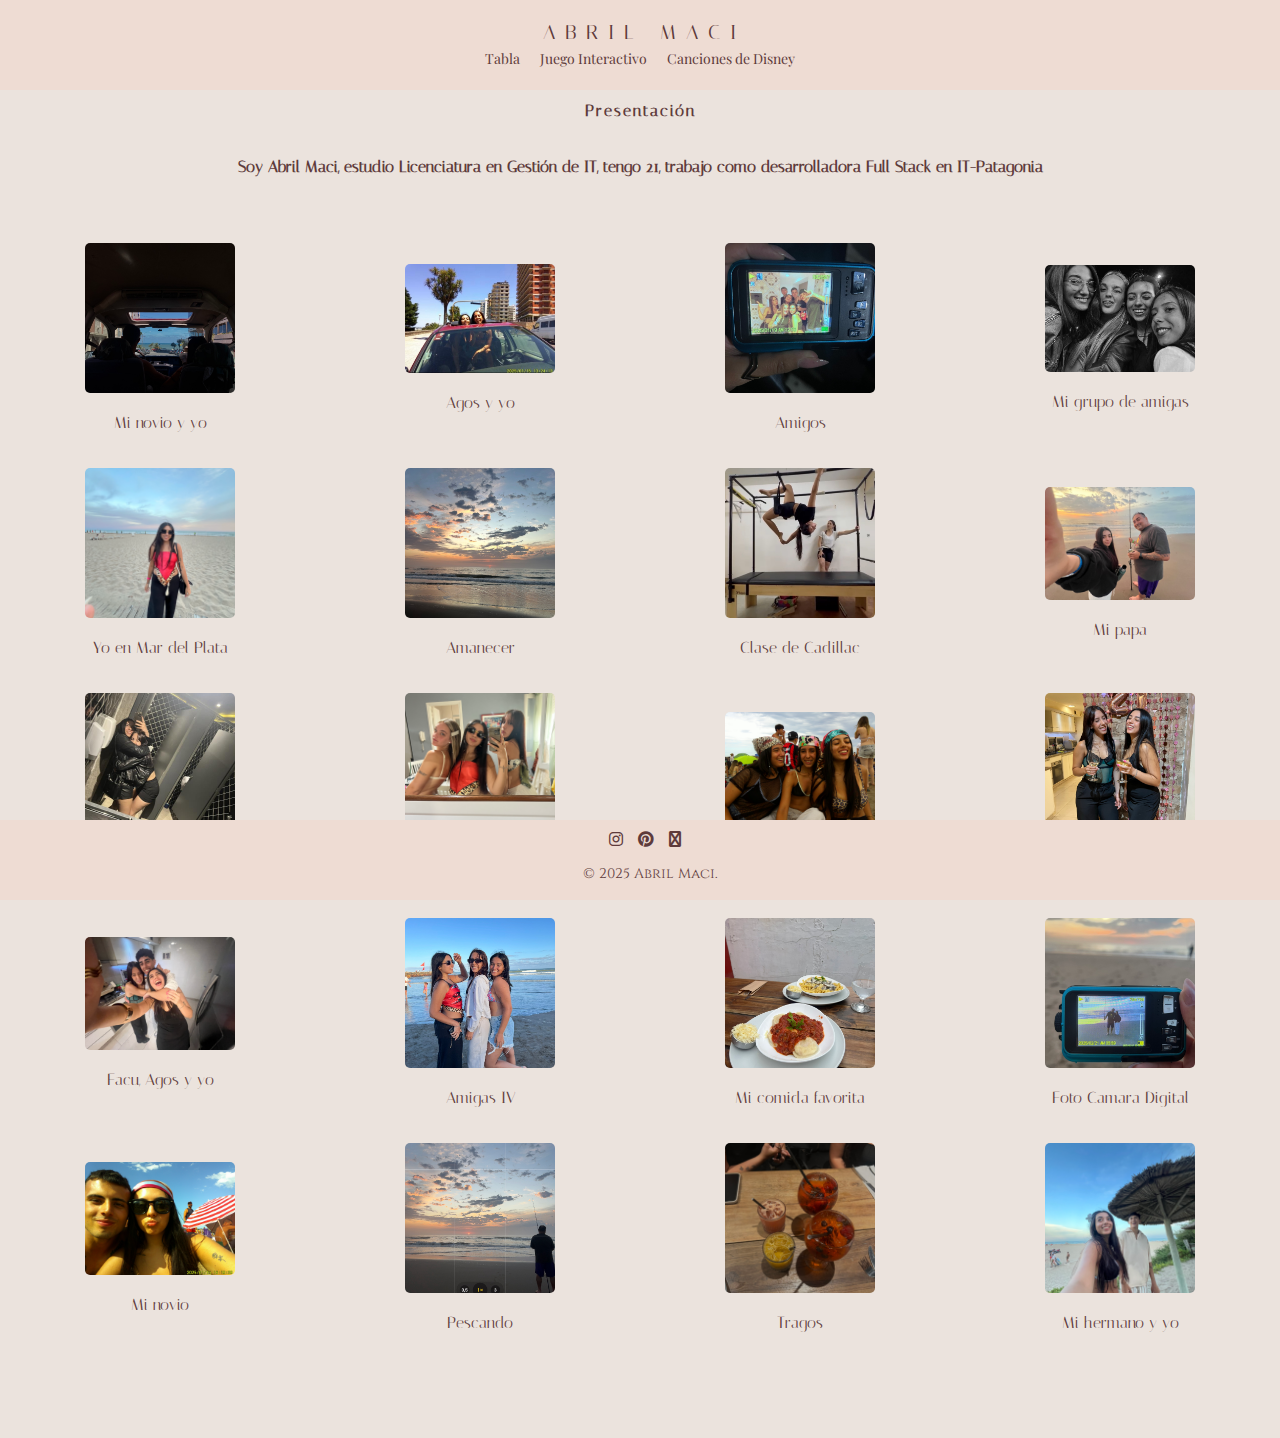
<file: index.html>
<!DOCTYPE html>
<html lang="en">
<head>
    <meta charset="UTF-8">
    <meta name="viewport" content="width=device-width, initial-scale=1.0">
    <title>Inicio</title>
    
    <link rel="stylesheet" href="styles/inicio.css">
    <link rel="stylesheet" href="styles/basicos.css">

    <link href="https://fonts.googleapis.com/css2?family=Lora&display=swap" rel="stylesheet">
    <link href="https://fonts.googleapis.com/css2?family=Playfair+Display:wght@400;700&display=swap" rel="stylesheet">
    <link href="https://fonts.googleapis.com/css2?family=Cinzel:wght@400;700&display=swap" rel="stylesheet">
    <link href="https://fonts.googleapis.com/css2?family=Italiana&display=swap" rel="stylesheet">
    <link rel="stylesheet" href="https://cdnjs.cloudflare.com/ajax/libs/font-awesome/6.5.1/css/all.min.css">
</head>
<body>
    <header class="header">
        <p class="title"> A B R I L   M A C I </p>
        <ul class="links">
            <li><a href="pages/Tabla.html" class="link">Tabla</a></li>
            <li><a href="pages/juegoInteractivo.html" class="link">Juego Interactivo</a></li>
            <li><a href="pages/videos.html" class="link">Canciones de Disney</a></li>
        </ul>
    </header>

    <div class="contenedor-presentacion">
        <h1 class="text2">Presentación</h1>
        <h6 class="text">Soy Abril Maci, estudio Licenciatura en Gestión de IT, tengo 21, trabajo como desarrolladora Full Stack en IT-Patagonia</h6>
    </div>

    <table class="tabla-galeria">
        <tr>
            <td><img src="assets/Image (17).jpg"> <p>Mi novio y yo</p></td>
            <td><img src="assets/Image (18).jpg"><p>Agos y yo </p></td>
            <td><img src="assets/Image (19).jpg"><p>Amigos</p></td>
            <td><img src="assets/Image (20).jpg"><p>Mi grupo de amigas</p></td>
        </tr>

        <tr>
            <td><img src="assets/Image (9).jpg"><p>Yo en Mar del Plata</p></td>
            <td><img src="assets/Image (21).jpg"><p>Amanecer</p></td>
            <td><img src="assets/Image (7).jpg"><p>Clase de Cadillac</p></td>
            <td><img src="assets/Image (8).jpg"><p>Mi papa</p></td>
        </tr>
        <tr>
            <td><img src="assets/5.jpg"><p>Agos otra vez</p></td>
            <td><img src="assets/Image (10).jpg"><p>Mis amigas II</p></td>
            <td><img src="assets/Image (11).jpg"><p>Mis amigas III</p></td>
            <td><img src="assets/Image (12).jpg"><p>Agos x3</p></td>
        </tr>
        <tr>
            <td><img src="assets/Image (13).jpg"><p>Facu, Agos y yo</p></td>
            <td><img src="assets/Image (14).jpg"><p>Amigas IV</p></td>
            <td><img src="assets/Image (15).jpg"><p>Mi comida favorita</p></td>
            <td><img src="assets/Image (16).jpg"><p>Foto Camara Digital</p></td>
        </tr>

        <tr>
            <td><img src="assets/1.jpg"><p>Mi novio</p></td>
            <td><img src="assets/2.jpg"><p>Pescando</p></td>
            <td><img src="assets/3.jpg"><p>Tragos</p></td>
            <td><img src="assets/4.jpg"><p>Mi hermano y yo</p></td>
        </tr>
    </table>

    <footer>
        <a class='redes' href="https://instagram.com/abrilmaci" target="_blank">
            <i class="fa-brands fa-instagram instagram"></i> 
        </a>
        <a class='redes' href="https://pinterest.com/abrilmaci" target="_blank">
            <i class="fa-brands fa-pinterest pinterest"></i>  
        </a>
        <a class='redes' href="https://vs.co/vp72ad4l" target="_blank">
            <i class="fa-brands fa-camera-retro vsco"></i>
        </a>
        <p>&copy; 2025 Abril Maci. </p> <!-- profe si ves esto: se q mucho no se usa lo del &copy pero lo aprendi y queria ponerlo -->
    </footer>
</body>
</html>
</file>
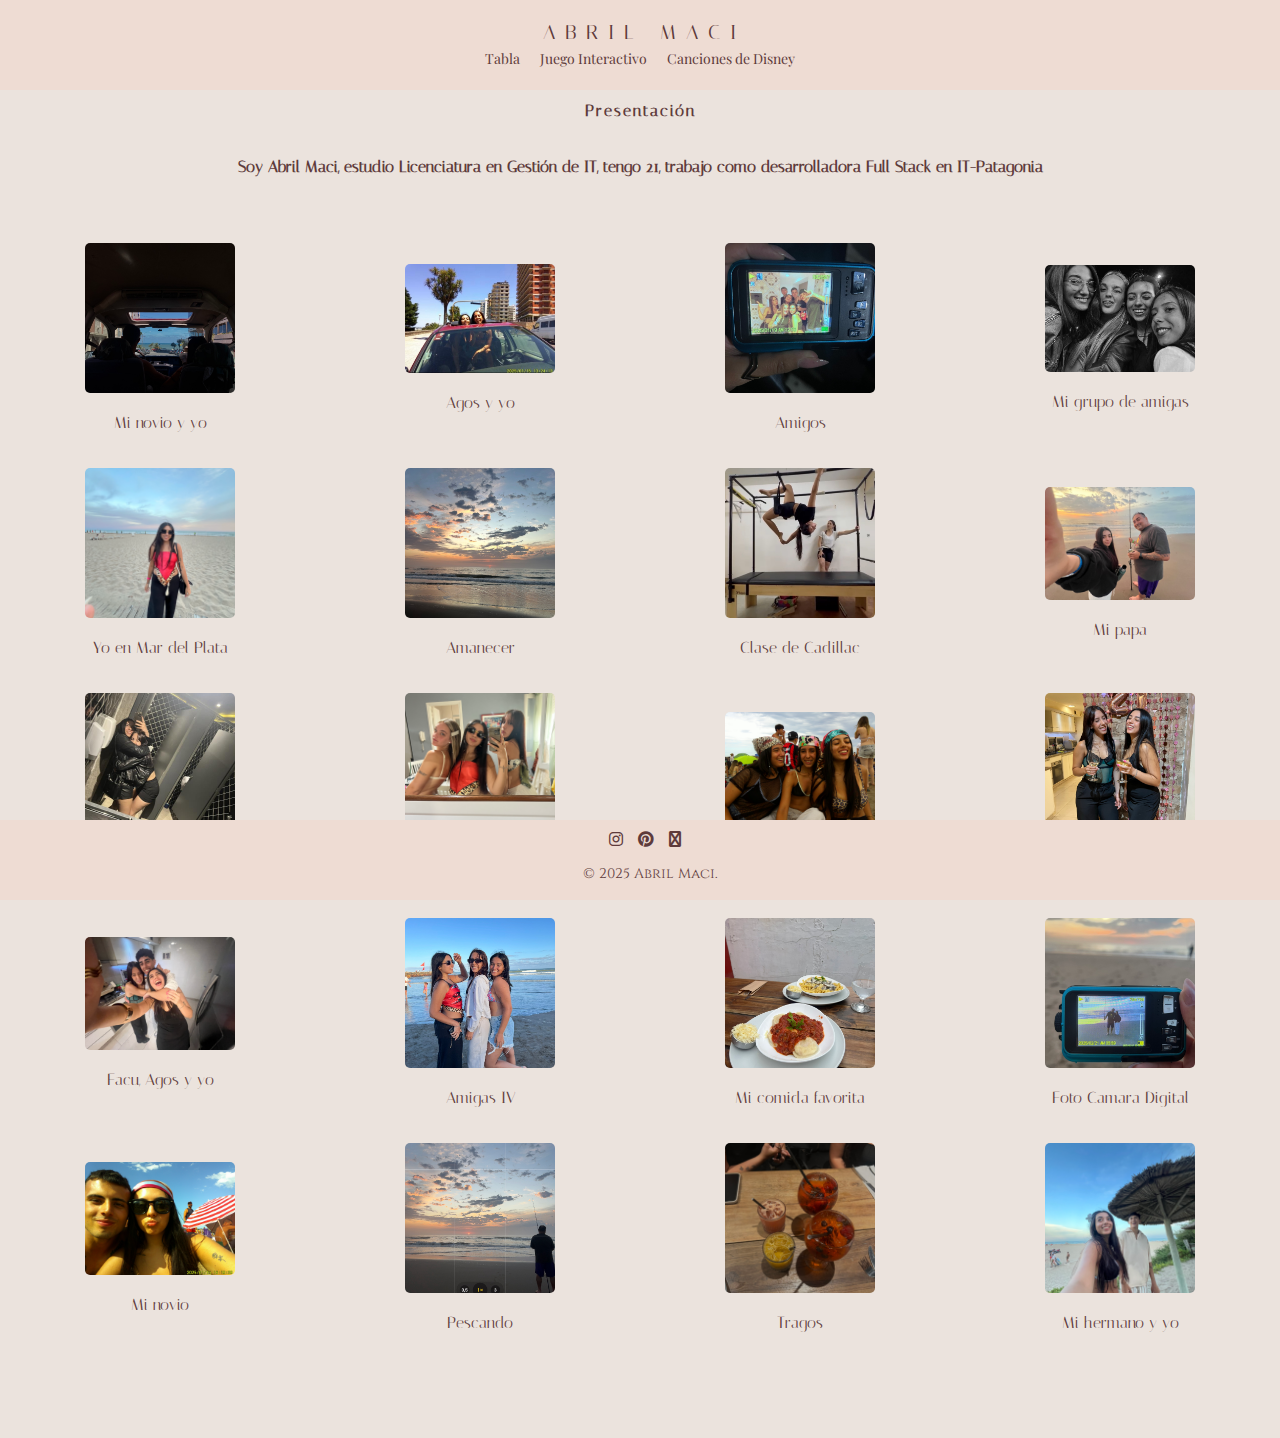
<file: pages/index.html>
<!DOCTYPE html>
<html lang="en">
<head>
    <meta charset="UTF-8">
    <meta name="viewport" content="width=device-width, initial-scale=1.0">
    <title>Inicio</title>
    
    <link rel="stylesheet" href="../styles/inicio.css">
    <link rel="stylesheet" href="../styles/basicos.css">
    

    <link href="https://fonts.googleapis.com/css2?family=Lora&display=swap" rel="stylesheet">
    <link href="https://fonts.googleapis.com/css2?family=Playfair+Display:wght@400;700&display=swap" rel="stylesheet">
    <link href="https://fonts.googleapis.com/css2?family=Cinzel:wght@400;700&display=swap" rel="stylesheet">
    <link href="https://fonts.googleapis.com/css2?family=Italiana&display=swap" rel="stylesheet">
    <link rel="stylesheet" href="https://cdnjs.cloudflare.com/ajax/libs/font-awesome/6.5.1/css/all.min.css">


</head>
<body>
    <header class="header">
        <p class="title"> A B R I L   M A C I </p>
        <ul class="links">
            <li><a href="Tabla.html" class="link">Tabla</a></li>
            <li><a href="juegoInteractivo.html" class="link">Juego Interactivo</a></li>
            <li><a href="videos.html" class="link">Canciones de Disney</a></li>
           
        </ul>
    </header>


<div class="contenedor-presentacion">
    <h1 class="text2">Presentación</h1>
    <h6 class="text">Soy Abril Maci, estudio Licenciatura en Gestión de IT, tengo 21, trabajo como desarrolladora Full Stack en IT-Patagonia</h6>
</div>


    <table class="tabla-galeria">
        <tr>
            <td><img src="../assets/Image (17).jpg"> <p>Mi novio y yo</p></td>
            <td><img src="../assets/Image (18).jpg"><p>Agos y yo </p></td>
            <td><img src="../assets/Image (19).jpg"><p>Amigos</p></td>
            <td><img src="../assets/Image (20).jpg"><p>Mi grupo de amigas</p></td>
        </tr>

        <tr>
            <td><img src="../assets/Image (9).jpg"><p>Yo en Mar del Plata</p></td>
            <td><img src="../assets/Image (21).jpg"><p>Amanecer</p></td>
            <td><img src="../assets/Image (7).jpg"><p>Clase de Cadillac</p></td>
            <td><img src="../assets/Image (8).jpg"><p>Mi papa</p></td>
        </tr>
        <tr>
            <td><img src="../assets/5.jpg"><p>Agos otra vez</p></td>
            <td><img src="../assets/Image (10).jpg"><p>Mis amigas II</p></td>
            <td><img src="../assets/Image (11).jpg"><p>Mis amigas III</p></td></td>
            <td><img src="../assets/Image (12).jpg"><p>Agos x3</p></td>
        </tr>
        <tr>
            <td><img src="../assets/Image (13).jpg"><p>Facu, Agos y yo</p></td>
            <td><img src="../assets/Image (14).jpg"><p>Amigas IV</p></td>
            <td><img src="../assets/Image (15).jpg"><p>Mi comida favorita</p></td>
            <td><img src="../assets/Image (16).jpg"><p>Foto Camara Digital</p></td>
        </tr>

        <tr>
            <td><img src="../assets/1.jpg"><p>Mi novio</p></td>
            <td><img src="../assets/2.jpg"><p>Pescando</p></td>
            <td><img src="../assets/3.jpg"><p>Tragos</p></td>
            <td><img src="../assets/4.jpg"><p>Mi hermano y yo</p></td>
        </tr>
    </table>


    

    <footer>

        <a class= 'redes' href="https://instagram.com/abrilmaci" target="_blank">
            <i class="fa-brands fa-instagram instagram"></i> 
        </a>
        <a class= 'redes' href="https://pinterest.com/abrilmaci" target="_blank">
            <i class="fa-brands fa-pinterest pinterest"></i>  
        </a>
        <a class= 'redes' href="https://vs.co/vp72ad4l" target="_blank" >
            <i class="fa-brands fa-camera-retro vsco"></i>
        </a>
        <p>&copy; 2025 Abril Maci. </p> <!--profe si ves esto: se q mucho no se usa lo del &copy pero lo aprendi y queria ponerlo  -->
    </footer>
</body>
</html>
</file>
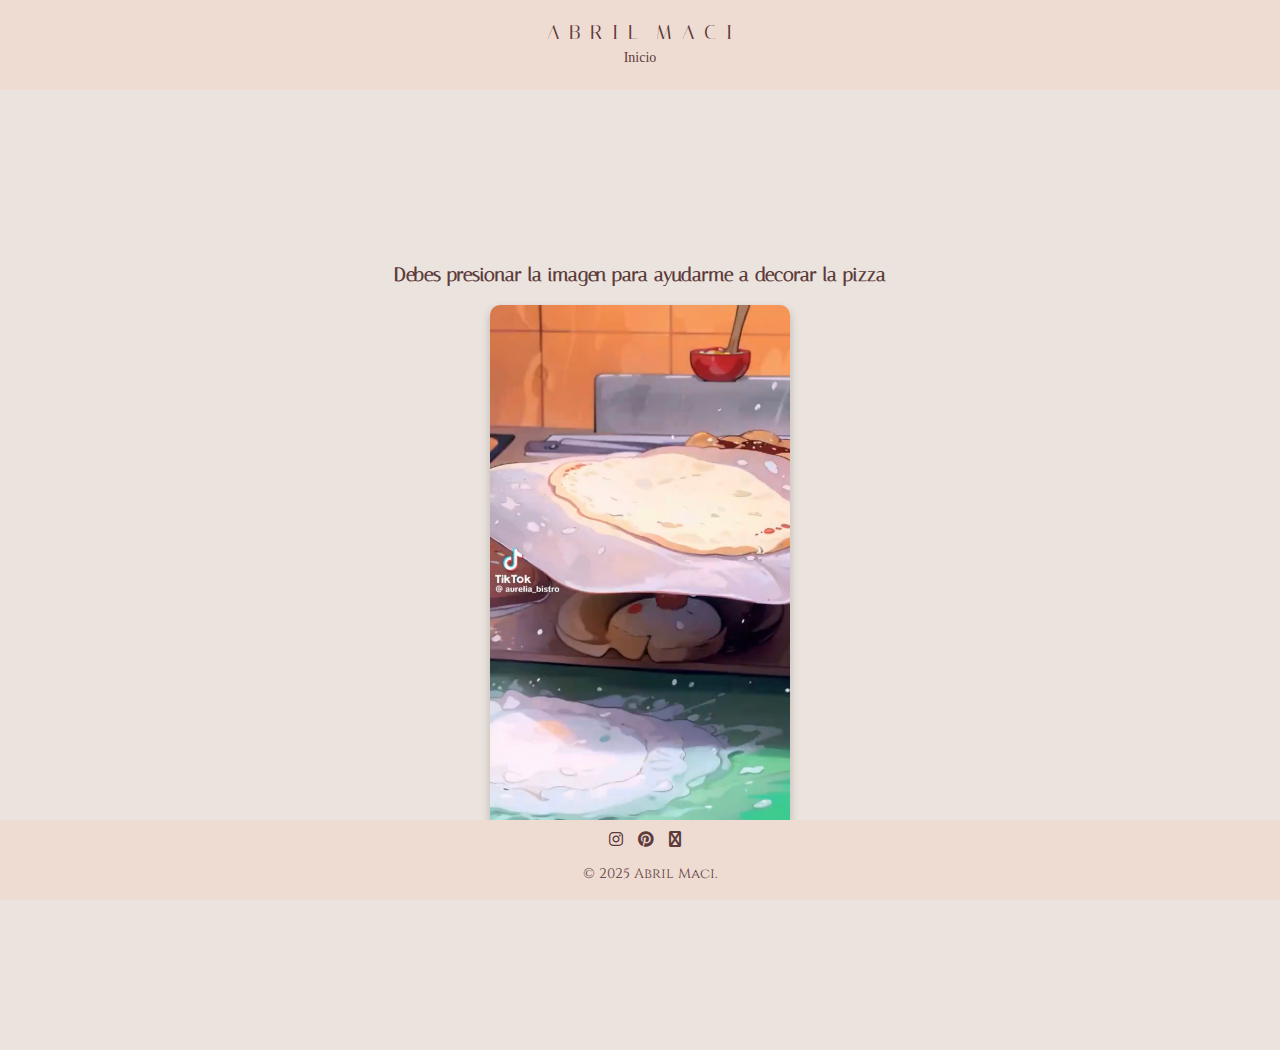
<file: pages/decorado.html>
<!DOCTYPE html>
<html lang="en">
<head>
    <meta charset="UTF-8">
    <meta name="viewport" content="width=device-width, initial-scale=1.0">
    <title>Iniciar Sesion</title>

    <link rel="stylesheet" href="../styles/basicos.css">
    <link rel="stylesheet" href="../styles/decorado.css">


    <link href="https://fonts.googleapis.com/css2?family=Lora&display=swap" rel="stylesheet">
    <link href="https://fonts.googleapis.com/css2?family=Cinzel:wght@400;700&display=swap" rel="stylesheet">
    <link href="https://fonts.googleapis.com/css2?family=Italiana&display=swap" rel="stylesheet">
    <link rel="stylesheet" href="https://cdnjs.cloudflare.com/ajax/libs/font-awesome/6.5.1/css/all.min.css">
</head>
<body>
    <header class="header">
        <p class="title"> A B R I L  M A C I </p>
        <ul class="links">
            <li><a href="inicio.html" class="link">Inicio</a></li>
    </header>



    <h3>Debes presionar la imagen para ayudarme a decorar la pizza</h3>

    <div class="container-juego">
        
        <input type="radio" id="img20" name="slider" checked>
        <input type="radio" id="img21" name="slider">
        <input type="radio" id="img22" name="slider">
        <input type="radio" id="img23" name="slider">
        <input type="radio" id="img24" name="slider">
        <input type="radio" id="img25" name="slider">
        <input type="radio" id="img26" name="slider">
        <input type="radio" id="img27" name="slider">
        <input type="radio" id="img28" name="slider">
        <input type="radio" id="img29" name="slider">
        <input type="radio" id="img30" name="slider">
        <input type="radio" id="img31" name="slider">
        <input type="radio" id="img32" name="slider">
        <input type="radio" id="img33" name="slider">
        <input type="radio" id="img34" name="slider">
        <input type="radio" id="img35" name="slider">
        <input type="radio" id="img36" name="slider">
        <input type="radio" id="img37" name="slider">
        <input type="radio" id="img38" name="slider">
        <input type="radio" id="img39" name="slider">
        <input type="radio" id="img40" name="slider">
        <input type="radio" id="img41" name="slider">
        <input type="radio" id="img42" name="slider">
        <input type="radio" id="img43" name="slider">
        <input type="radio" id="img44" name="slider">
        <input type="radio" id="img45" name="slider">
        <input type="radio" id="img46" name="slider">
        <input type="radio" id="img47" name="slider">
        <input type="radio" id="img48" name="slider">
        <input type="radio" id="img49" name="slider">
        <input type="radio" id="img50" name="slider">
        <input type="radio" id="img51" name="slider">
        <input type="radio" id="img52" name="slider">
        <input type="radio" id="img53" name="slider">
    
        <div class="image-container">
            <label for="img21" class="image" id="img20-label"><img src="../assets/imgJuegoInteractivo/Image (20).jpg"></label>
            <label for="img22" class="image" id="img21-label"><img src="../assets/imgJuegoInteractivo/Image (21).jpg"></label>
            <label for="img23" class="image" id="img22-label"><img src="../assets/imgJuegoInteractivo/Image (22).jpg"></label>
            <label for="img24" class="image" id="img23-label"><img src="../assets/imgJuegoInteractivo/Image (23).jpg"></label>
            <label for="img25" class="image" id="img24-label"><img src="../assets/imgJuegoInteractivo/Image (24).jpg"></label>
            <label for="img26" class="image" id="img25-label"><img src="../assets/imgJuegoInteractivo/Image (25).jpg"></label>
            <label for="img27" class="image" id="img26-label"><img src="../assets/imgJuegoInteractivo/Image (26).jpg"></label>
            <label for="img28" class="image" id="img27-label"><img src="../assets/imgJuegoInteractivo/Image (27).jpg"></label>
            <label for="img29" class="image" id="img28-label"><img src="../assets/imgJuegoInteractivo/Image (28).jpg"></label>
            <label for="img30" class="image" id="img29-label"><img src="../assets/imgJuegoInteractivo/Image (29).jpg"></label>
            <label for="img31" class="image" id="img30-label"><img src="../assets/imgJuegoInteractivo/Image (30).jpg"></label>
            <label for="img32" class="image" id="img31-label"><img src="../assets/imgJuegoInteractivo/Image (31).jpg"></label>
            <label for="img33" class="image" id="img32-label"><img src="../assets/imgJuegoInteractivo/Image (32).jpg"></label>
            <label for="img34" class="image" id="img33-label"><img src="../assets/imgJuegoInteractivo/Image (33).jpg"></label>
            <label for="img35" class="image" id="img34-label"><img src="../assets/imgJuegoInteractivo/Image (34).jpg"></label>
            <label for="img36" class="image" id="img35-label"><img src="../assets/imgJuegoInteractivo/Image (35).jpg"></label>
            <label for="img37" class="image" id="img36-label"><img src="../assets/imgJuegoInteractivo/Image (36).jpg"></label>
            <label for="img38" class="image" id="img37-label"><img src="../assets/imgJuegoInteractivo/Image (37).jpg"></label>
            <label for="img39" class="image" id="img38-label"><img src="../assets/imgJuegoInteractivo/Image (38).jpg"></label>
            <label for="img40" class="image" id="img39-label"><img src="../assets/imgJuegoInteractivo/Image (39).jpg"></label>
            <label for="img41" class="image" id="img40-label"><img src="../assets/imgJuegoInteractivo/Image (40).jpg"></label>
            <label for="img42" class="image" id="img41-label"><img src="../assets/imgJuegoInteractivo/Image (41).jpg"></label>
            <label for="img43" class="image" id="img42-label"><img src="../assets/imgJuegoInteractivo/Image (42).jpg"></label>
            <label for="img44" class="image" id="img43-label"><img src="../assets/imgJuegoInteractivo/Image (43).jpg"></label>
            <label for="img45" class="image" id="img44-label"><img src="../assets/imgJuegoInteractivo/Image (44).jpg"></label>
            <label for="img46" class="image" id="img45-label"><img src="../assets/imgJuegoInteractivo/Image (45).jpg"></label>
            <label for="img47" class="image" id="img46-label"><img src="../assets/imgJuegoInteractivo/Image (46).jpg"></label>
            <label for="img48" class="image" id="img47-label"><img src="../assets/imgJuegoInteractivo/Image (47).jpg"></label>
            <label for="img49" class="image" id="img48-label"><img src="../assets/imgJuegoInteractivo/Image (48).jpg"></label>
            <label for="img50" class="image" id="img49-label"><img src="../assets/imgJuegoInteractivo/Image (49).jpg"></label>
            <label for="img51" class="image" id="img50-label"><img src="../assets/imgJuegoInteractivo/Image (50).jpg"></label>
            <label for="img52" class="image" id="img51-label"><img src="../assets/imgJuegoInteractivo/Image (51).jpg"></label>
            <label for="img53" class="image" id="img52-label"><img src="../assets/imgJuegoInteractivo/Image (52).jpg"></label>
            <label class="image" id="img53-label"><img src="../assets/imgJuegoInteractivo/Image (53).jpg"></label>
    
            <h1 class="pizza-amasada">Pizza ya decorada, solo falta hornear!</h1>
            <a href="horneado.html" class="boton-sigamos">Sigamos con el horneado!</a>
        </div>
    </div>





    <footer>
        <a class= 'redes' href="https://instagram.com/abrilmaci" target="_blank">
            <i class="fa-brands fa-instagram instagram"></i> 
        </a>
        <a class= 'redes' href="https://pinterest.com/abrilmaci" target="_blank">
            <i class="fa-brands fa-pinterest pinterest"></i>  
        </a>
        <a class= 'redes' href="https://vs.co/vp72ad4l" target="_blank">
            <i class="fa-brands fa-camera-retro vsco"></i>
        </a>
        <p>&copy; 2025 Abril Maci. </p> <!--profe si ves esto: se q mucho no se usa lo del &copy pero lo aprendi y queria ponerlo  -->
    </footer>

</body>
</html>
</file>
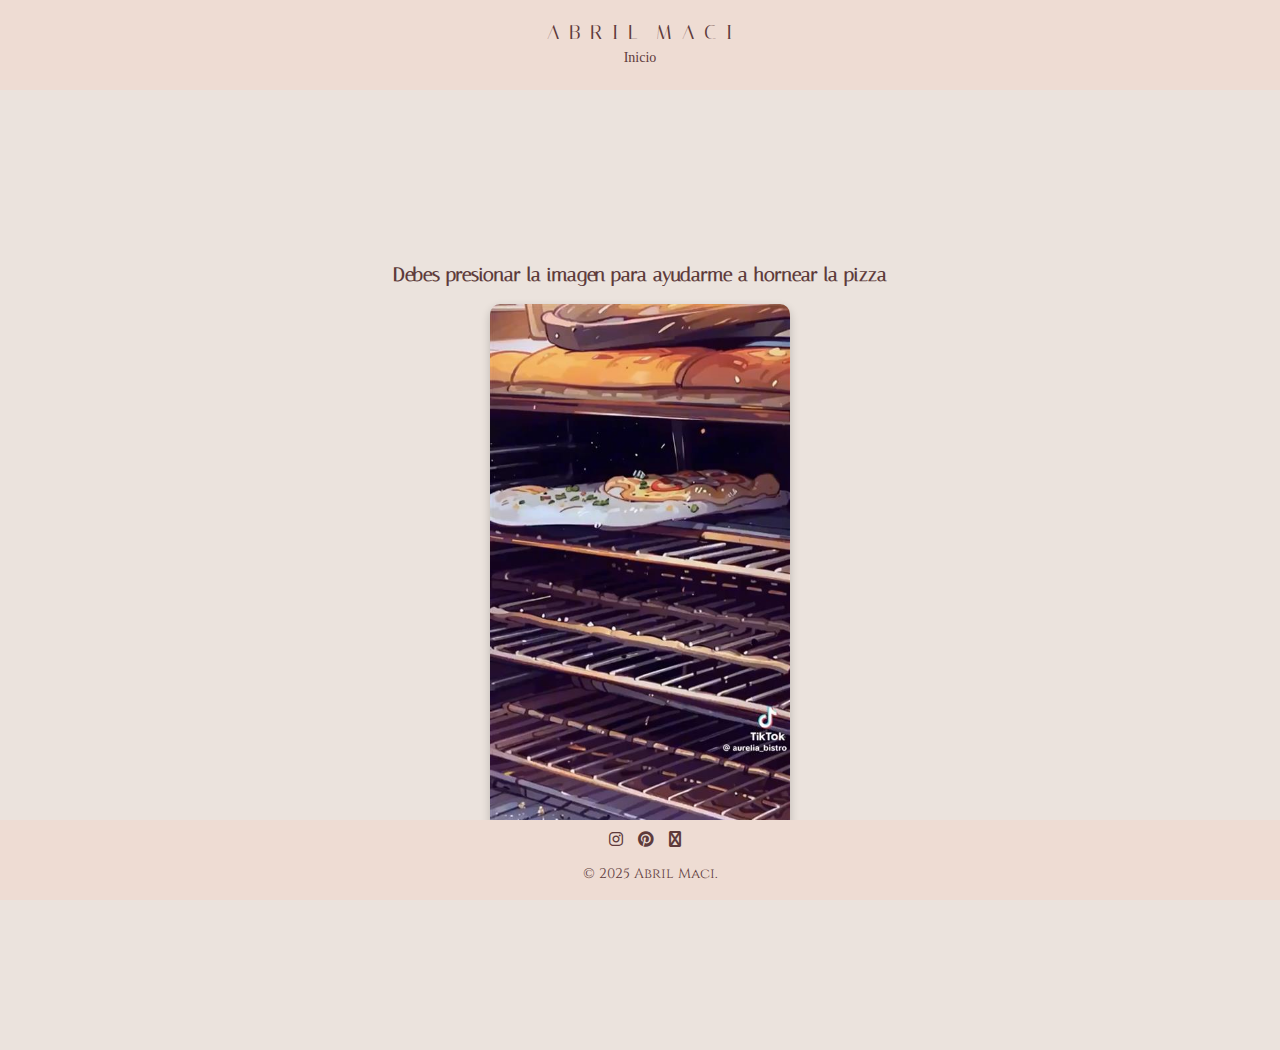
<file: pages/horneado.html>
<!DOCTYPE html>
<html lang="en">
<head>
    <meta charset="UTF-8">
    <meta name="viewport" content="width=device-width, initial-scale=1.0">
    <title>Iniciar Sesion</title>

    <link rel="stylesheet" href="../styles/basicos.css">
    <link rel="stylesheet" href="../styles/horneado.css">


    <link href="https://fonts.googleapis.com/css2?family=Lora&display=swap" rel="stylesheet">
    <link href="https://fonts.googleapis.com/css2?family=Cinzel:wght@400;700&display=swap" rel="stylesheet">
    <link href="https://fonts.googleapis.com/css2?family=Italiana&display=swap" rel="stylesheet">
    <link rel="stylesheet" href="https://cdnjs.cloudflare.com/ajax/libs/font-awesome/6.5.1/css/all.min.css">
</head>
<body>
    <header class="header">
        <p class="title"> A B R I L  M A C I </p>
        <ul class="links">
            <li><a href="inicio.html" class="link">Inicio</a></li>
    </header>


    <h3>Debes presionar la imagen para ayudarme a hornear la pizza</h3>


    <div class="container-juego">
        <input type="radio" id="img54" name="slider" checked>
        <input type="radio" id="img55" name="slider">
        <input type="radio" id="img56" name="slider">
        <input type="radio" id="img57" name="slider">
        <input type="radio" id="img58" name="slider">
        <input type="radio" id="img59" name="slider">
        <input type="radio" id="img60" name="slider">
    
        <div class="image-container">
            <label for="img55" class="image" id="img54-label"><img src="../assets/imgJuegoInteractivo/Image (54).jpg"></label>
            <label for="img56" class="image" id="img55-label"><img src="../assets/imgJuegoInteractivo/Image (55).jpg"></label>
            <label for="img57" class="image" id="img56-label"><img src="../assets/imgJuegoInteractivo/Image (56).jpg"></label>
            <label for="img58" class="image" id="img57-label"><img src="../assets/imgJuegoInteractivo/Image (57).jpg"></label>
            <label for="img59" class="image" id="img58-label"><img src="../assets/imgJuegoInteractivo/Image (58).jpg"></label>
            <label for="img60" class="image" id="img59-label"><img src="../assets/imgJuegoInteractivo/Image (59).jpg"></label>
            <label class="image" id="img60-label"><img src="../assets/imgJuegoInteractivo/Image (60).jpg"></label>
    
            <h1 class="pizza-amasada">Pizza lista, Felicidades!</h1>
            <a href="inicio.html" class="boton-sigamos">Volver al Inicio</a>
        </div>
    </div>





    <footer>
        <a class= 'redes' href="https://instagram.com/abrilmaci" target="_blank">
            <i class="fa-brands fa-instagram instagram"></i> 
        </a>
        <a class= 'redes' href="https://pinterest.com/abrilmaci" target="_blank">
            <i class="fa-brands fa-pinterest pinterest"></i>  
        </a>
        <a class= 'redes' href="https://vs.co/vp72ad4l" target="_blank">
            <i class="fa-brands fa-camera-retro vsco"></i>
        </a>
        <p>&copy; 2025 Abril Maci. </p> <!--profe si ves esto: se q mucho no se usa lo del &copy pero lo aprendi y queria ponerlo  -->
    </footer>

</body>
</html>
</file>
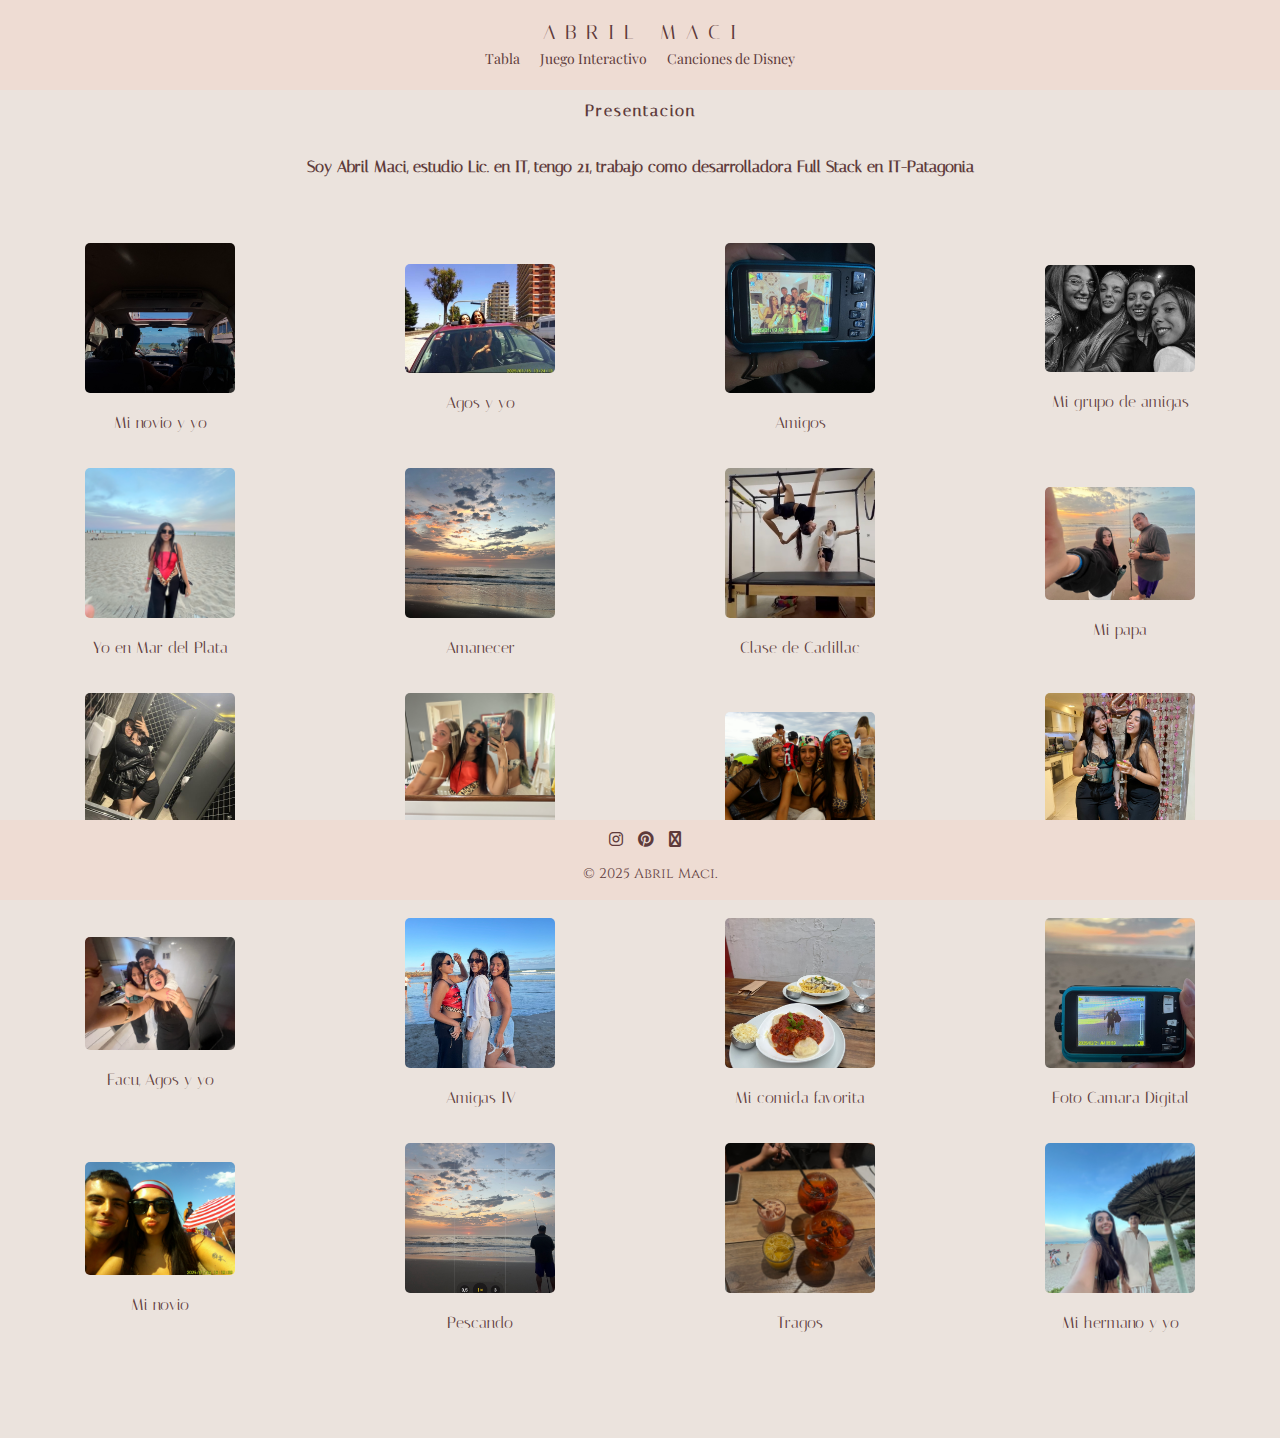
<file: pages/inicio.html>
<!DOCTYPE html>
<html lang="en">
<head>
    <meta charset="UTF-8">
    <meta name="viewport" content="width=device-width, initial-scale=1.0">
    <title>Inicio</title>
    
    <link rel="stylesheet" href="../styles/inicio.css">
    <link rel="stylesheet" href="../styles/basicos.css">
    

    <link href="https://fonts.googleapis.com/css2?family=Lora&display=swap" rel="stylesheet">
    <link href="https://fonts.googleapis.com/css2?family=Playfair+Display:wght@400;700&display=swap" rel="stylesheet">
    <link href="https://fonts.googleapis.com/css2?family=Cinzel:wght@400;700&display=swap" rel="stylesheet">
    <link href="https://fonts.googleapis.com/css2?family=Italiana&display=swap" rel="stylesheet">
    <link rel="stylesheet" href="https://cdnjs.cloudflare.com/ajax/libs/font-awesome/6.5.1/css/all.min.css">


</head>
<body>
    <header class="header">
        <p class="title"> A B R I L   M A C I </p>
        <ul class="links">
            <li><a href="Tabla.html" class="link">Tabla</a></li>
            <li><a href="juegoInteractivo.html" class="link">Juego Interactivo</a></li>
            <li><a href="videos.html" class="link">Canciones de Disney</a></li>
           
        </ul>
    </header>


<div class="contenedor-presentacion">
    <h1 class="text2">Presentacion</h1>
    <h6 class="text">Soy Abril Maci, estudio Lic. en IT, tengo 21, trabajo como desarrolladora Full Stack en IT-Patagonia</h6>
</div>


    <table class="tabla-galeria">
        <tr>
            <td><img src="../assets/Image (17).jpg"> <p>Mi novio y yo</p></td>
            <td><img src="../assets/Image (18).jpg"><p>Agos y yo </p></td>
            <td><img src="../assets/Image (19).jpg"><p>Amigos</p></td>
            <td><img src="../assets/Image (20).jpg"><p>Mi grupo de amigas</p></td>
        </tr>

        <tr>
            <td><img src="../assets/Image (9).jpg"><p>Yo en Mar del Plata</p></td>
            <td><img src="../assets/Image (21).jpg"><p>Amanecer</p></td>
            <td><img src="../assets/Image (7).jpg"><p>Clase de Cadillac</p></td>
            <td><img src="../assets/Image (8).jpg"><p>Mi papa</p></td>
        </tr>
        <tr>
            <td><img src="../assets/5.jpg"><p>Agos otra vez</p></td>
            <td><img src="../assets/Image (10).jpg"><p>Mis amigas II</p></td>
            <td><img src="../assets/Image (11).jpg"><p>Mis amigas III</p></td></td>
            <td><img src="../assets/Image (12).jpg"><p>Agos x3</p></td>
        </tr>
        <tr>
            <td><img src="../assets/Image (13).jpg"><p>Facu, Agos y yo</p></td>
            <td><img src="../assets/Image (14).jpg"><p>Amigas IV</p></td>
            <td><img src="../assets/Image (15).jpg"><p>Mi comida favorita</p></td>
            <td><img src="../assets/Image (16).jpg"><p>Foto Camara Digital</p></td>
        </tr>

        <tr>
            <td><img src="../assets/1.jpg"><p>Mi novio</p></td>
            <td><img src="../assets/2.jpg"><p>Pescando</p></td>
            <td><img src="../assets/3.jpg"><p>Tragos</p></td>
            <td><img src="../assets/4.jpg"><p>Mi hermano y yo</p></td>
        </tr>
    </table>


    

    <footer>

        <a class= 'redes' href="https://instagram.com/abrilmaci" target="_blank">
            <i class="fa-brands fa-instagram instagram"></i> 
        </a>
        <a class= 'redes' href="https://pinterest.com/abrilmaci" target="_blank">
            <i class="fa-brands fa-pinterest pinterest"></i>  
        </a>
        <a class= 'redes' href="https://vs.co/vp72ad4l" target="_blank" >
            <i class="fa-brands fa-camera-retro vsco"></i>
        </a>
        <p>&copy; 2025 Abril Maci. </p> <!--profe si ves esto: se q mucho no se usa lo del &copy pero lo aprendi y queria ponerlo  -->
    </footer>
</body>
</html>
</file>
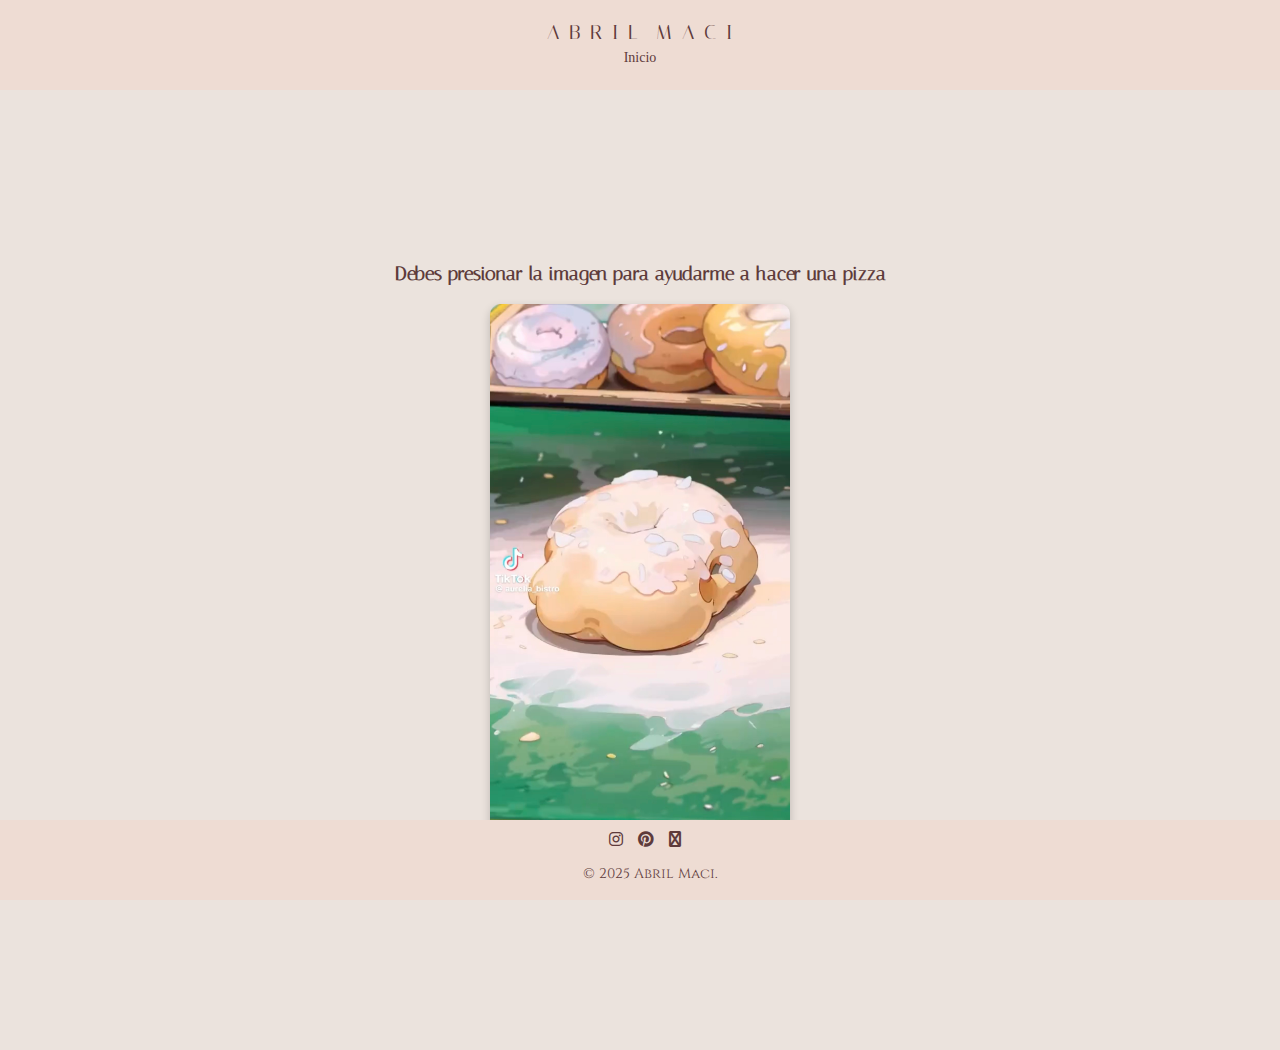
<file: pages/juegoInteractivo.html>
<!DOCTYPE html>
<html lang="en">
<head>
    <meta charset="UTF-8">
    <meta name="viewport" content="width=device-width, initial-scale=1.0">
    <title>Iniciar Sesion</title>

    <link rel="stylesheet" href="../styles/basicos.css">
    <link rel="stylesheet" href="../styles/juegoInteractivo.css">


    <link href="https://fonts.googleapis.com/css2?family=Lora&display=swap" rel="stylesheet">
    <link href="https://fonts.googleapis.com/css2?family=Cinzel:wght@400;700&display=swap" rel="stylesheet">
    <link href="https://fonts.googleapis.com/css2?family=Italiana&display=swap" rel="stylesheet">
    <link rel="stylesheet" href="https://cdnjs.cloudflare.com/ajax/libs/font-awesome/6.5.1/css/all.min.css">
</head>
<body>
    <header class="header">
        <p class="title"> A B R I L  M A C I </p>
        <ul class="links">
            <li><a href="inicio.html" class="link">Inicio</a></li>
    </header>

    <h3>Debes presionar la imagen para ayudarme a hacer una pizza</h3>

    <div class="container-juego">
      
        <input type="radio" id="img0" name="slider" checked>
        <input type="radio" id="img1" name="slider">
        <input type="radio" id="img2" name="slider">
        <input type="radio" id="img3" name="slider">
        <input type="radio" id="img4" name="slider">
        <input type="radio" id="img5" name="slider">
        <input type="radio" id="img6" name="slider">
        <!-- <input type="radio" id="img7" name="slider"> -->
        <input type="radio" id="img8" name="slider">
        <input type="radio" id="img9" name="slider">
        <input type="radio" id="img10" name="slider">
        <input type="radio" id="img11" name="slider">
        <input type="radio" id="img12" name="slider">
        <input type="radio" id="img13" name="slider">
        <input type="radio" id="img14" name="slider">
        <input type="radio" id="img15" name="slider">
        <input type="radio" id="img16" name="slider">
        <input type="radio" id="img17" name="slider">
        <input type="radio" id="img18" name="slider">
        <input type="radio" id="img19" name="slider">
    
        <div class="image-container">
          <label for="img1" class="image" id="img0-label"><img src="../assets/imgJuegoInteractivo/Image (0).jpg"></label>
          <label for="img2" class="image" id="img1-label"><img src="../assets/imgJuegoInteractivo/Image (1).jpg"></label>
          <label for="img3" class="image" id="img2-label"><img src="../assets/imgJuegoInteractivo/Image (2).jpg"></label>
          <label for="img4" class="image" id="img3-label"><img src="../assets/imgJuegoInteractivo/Image (3).jpg"></label>
          <label for="img5" class="image" id="img4-label"><img src="../assets/imgJuegoInteractivo/Image (4).jpg"></label>
          <label for="img6" class="image" id="img5-label"><img src="../assets/imgJuegoInteractivo/Image (5).jpg"></label>
          <!-- <label for="img7" class="image" id="img6-label"><img src="../assets/imgJuegoInteractivo/Image (6).jpg"></label> -->
          <label for="img8" class="image" id="img6-label"><img src="../assets/imgJuegoInteractivo/Image (6).jpg"></label>
          <label for="img9" class="image" id="img8-label"><img src="../assets/imgJuegoInteractivo/Image (8).jpg"></label>
          <label for="img10" class="image" id="img9-label"><img src="../assets/imgJuegoInteractivo/Image (9).jpg"></label>
          <label for="img11" class="image" id="img10-label"><img src="../assets/imgJuegoInteractivo/Image (10).jpg"></label>
          <label for="img12" class="image" id="img11-label"><img src="../assets/imgJuegoInteractivo/Image (11).jpg"></label>
          <label for="img13" class="image" id="img12-label"><img src="../assets/imgJuegoInteractivo/Image (12).jpg"></label>
          <label for="img14" class="image" id="img13-label"><img src="../assets/imgJuegoInteractivo/Image (13).jpg"></label>
          <label for="img15" class="image" id="img14-label"><img src="../assets/imgJuegoInteractivo/Image (14).jpg"></label>
          <label for="img16" class="image" id="img15-label"><img src="../assets/imgJuegoInteractivo/Image (15).jpg"></label>
          <label for="img17" class="image" id="img16-label"><img src="../assets/imgJuegoInteractivo/Image (16).jpg"></label>
          <label for="img18" class="image" id="img17-label"><img src="../assets/imgJuegoInteractivo/Image (17).jpg"></label>
          <label for="img19" class="image" id="img18-label"><img src="../assets/imgJuegoInteractivo/Image (18).jpg"></label>
        

            <h1 class="pizza-amasada">Pizza ya amasada, listo para seguir?</h1>
            <a href="decorado.html" class="boton-sigamos">Sigamos con el decorado!</a>
        </div>
    
      </div>






    <footer>
        <a class= 'redes' href="https://instagram.com/abrilmaci" target="_blank">
            <i class="fa-brands fa-instagram instagram"></i> 
        </a>
        <a class= 'redes' href="https://pinterest.com/abrilmaci" target="_blank">
            <i class="fa-brands fa-pinterest pinterest"></i>  
        </a>
        <a class= 'redes' href="https://vs.co/vp72ad4l" target="_blank">
            <i class="fa-brands fa-camera-retro vsco"></i>
        </a>
        <p>&copy; 2025 Abril Maci. </p> <!--profe si ves esto: se q mucho no se usa lo del &copy pero lo aprendi y queria ponerlo  -->
    </footer>

</body>
</html>
</file>
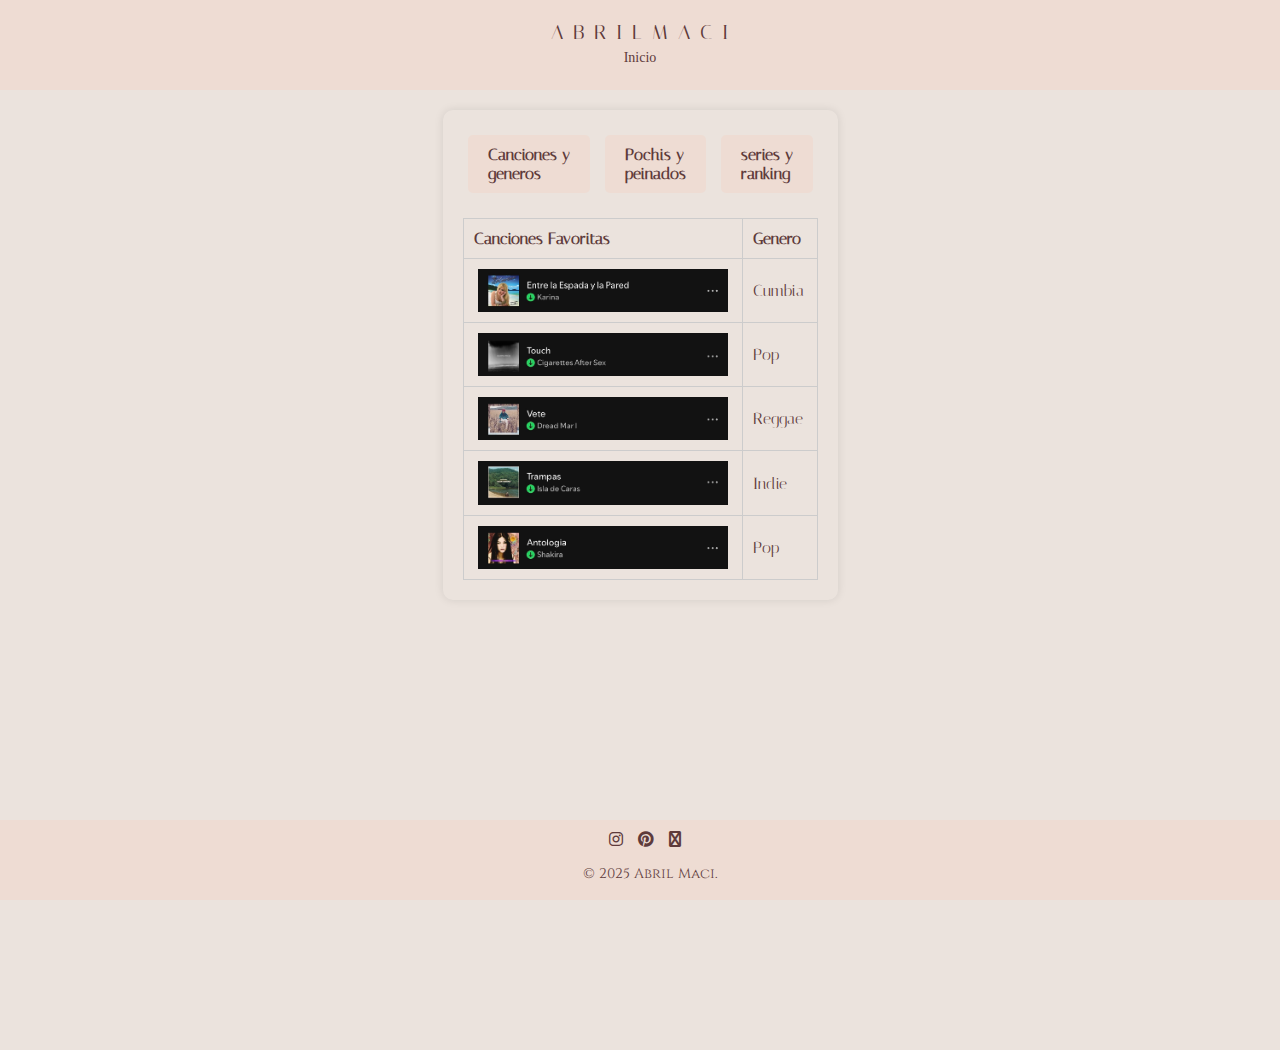
<file: pages/Tabla.html>
<!DOCTYPE html>
<html lang="en">

<head>
    <meta charset="UTF-8">
    <meta name="viewport" content="width=device-width, initial-scale=1.0">
    <title>Tabla</title>
    <link rel="stylesheet" href="../styles/Tabla.css">
    <link rel="stylesheet" href="../styles/basicos.css">
    

    <link href="https://fonts.googleapis.com/css2?family=Lora&display=swap" rel="stylesheet">
    <link href="https://fonts.googleapis.com/css2?family=Cinzel:wght@400;700&display=swap" rel="stylesheet">
    <link href="https://fonts.googleapis.com/css2?family=Italiana&display=swap" rel="stylesheet">
    <link rel="stylesheet" href="https://cdnjs.cloudflare.com/ajax/libs/font-awesome/6.5.1/css/all.min.css">
</head>

<body>
    <header class="header">
        <p class="title"> A B R I L M A C I </p>
        <ul class="links">
            <li><a href="inicio.html" class="link"> Inicio</a></li>
    </header>

    


    <div class="contenedor">

        <input type="radio" id="Canciones" name="selector" checked>
        <input type="radio" id="Pochis" name="selector">
        <input type="radio" id="Series" name="selector">


        <div class="botones">
            <label for="Canciones">Canciones y <br> generos</label>
            <label for="Pochis">Pochis y <br>peinados</label>
            <label for="Series">series y <br> ranking</label>
        </div>


        <div class="contenido">
            <table id="tabla1" class="tabla">
                <tr>
                    <th>Canciones Favoritas</th>
                    <th>Genero</th>
                </tr>
                <tr>
                    <td><img src="../assets/Image.jpg" class="img-tablas"></td>
                    <td>Cumbia</td>
                </tr>
                <tr>
                    <td><img src="../assets/Image (1).jpg"  class="img-tablas"></td>
                    <td>Pop</td>
                </tr>
                <tr>
                    <td><img src="../assets/Image (2).jpg"  class="img-tablas"></td>
                    <td>Reggae</td>
                </tr>
                <tr>
                    <td><img src="../assets/Image (3).jpg"  class="img-tablas"></td>
                    <td>Indie</td>
                </tr>
                <tr>
                    <td><img src="../assets/Image (4).jpg"  class="img-tablas"></td>
                    <td>Pop</td>
                </tr>
               

            </table>

            <table id="tabla2" class="tabla">
                <tr>
                    <th>Estilos de Pochis</th>
                    <th>Cantidad de veces que me</br>mordio por molestarlo</th>
                </tr>
                <tr>
                    <td><img src="../assets/pochis1.jpg"  class="img-tablas"></td>
                    <td>0</td>
                </tr>
                <tr>
                    <td><img src="../assets/pochis2.jpg"  class="img-tablas"></td>
                    <td>30</td>
                </tr>
                <tr>
                    <td><img src="../assets/pochis3.jpg"  class="img-tablas"></td>
                    <td>Incontables</td>
                </tr>
                <tr>
                    <td><img src="../assets/pochis4.jpg"  class="img-tablas"></td>
                    <td>3</td>
                </tr>
    
            </table>

            <table id="tabla3" class="tabla">
                <tr>
                    <th>Series Favoritas</th>
                    <th>Puntaje</th>
                </tr>
                <tr>
                    <td>Cassandra</td>
                    <td>8</td>
                </tr>
                <tr>
                    <td>Grey's Anatomy</td>
                    <td>3</td>
                </tr>
                <tr>
                    <td>Black Mirror</td>
                    <td>10</td>
                </tr>
                <tr>
                    <td>American Horror Stories</td>
                    <td>10</td>
                </tr>
                <tr>
                    <td>Merli</td>
                    <td>10</td>
                </tr>
                <tr>
                    <td>An American Family</td>
                    <td>7</td>
                </tr>
                <tr>
                    <td>Machos Alfa</td>
                    <td>6</td>
                </tr>
                <tr>
                    <td>Terapia Alternativa</td>
                    <td>4</td>
                </tr>
            </table>
        </div>
    </div>



    <footer>
        <a class= 'redes' href="https://instagram.com/abrilmaci" target="_blank">
            <i class="fa-brands fa-instagram instagram"></i>
        </a>
        <a class= 'redes' href="https://pinterest.com/abrilmaci" target="_blank">
            <i class="fa-brands fa-pinterest pinterest"></i>
        </a>
        <a class= 'redes' href="https://vs.co/vp72ad4l" target="_blank">
            <i class="fa-brands fa-camera-retro vsco"></i>
        </a>
        <p>&copy; 2025 Abril Maci. </p>
    </footer>
</body>

</html>
</file>
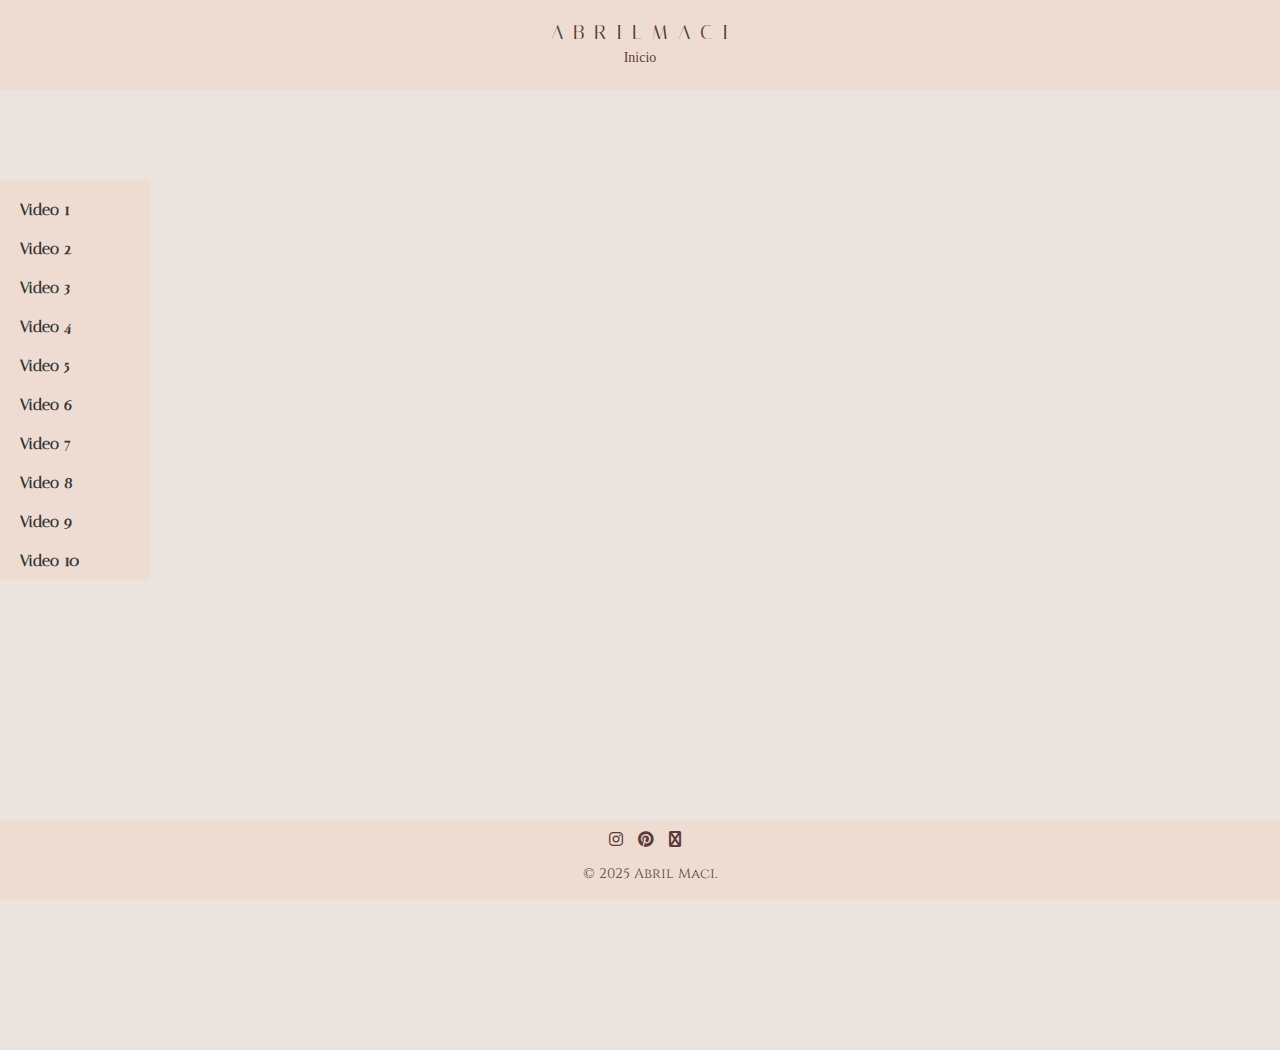
<file: pages/videos.html>
<!DOCTYPE html>
<html lang="en">

<head>
    <meta charset="UTF-8">
    <meta name="viewport" content="width=device-width, initial-scale=1.0">
    <title>Tabla</title>
    <link rel="stylesheet" href="../styles/videos.css">
    <link rel="stylesheet" href="../styles/basicos.css">
    <link href="https://fonts.googleapis.com/css2?family=Lora&display=swap" rel="stylesheet">
    <link href="https://fonts.googleapis.com/css2?family=Cinzel:wght@400;700&display=swap" rel="stylesheet">
    <link href="https://fonts.googleapis.com/css2?family=Italiana&display=swap" rel="stylesheet">
    <link rel="stylesheet" href="https://cdnjs.cloudflare.com/ajax/libs/font-awesome/6.5.1/css/all.min.css">
</head>

<body>
    <header class="header">
        <p class="title"> A B R I L M A C I </p>
        <ul class="links">
            <li><a href="inicio.html" class="link"> Inicio</a></li>
        </ul>
    </header>
    
    <div class="container">

       
        <input type="radio" name="video" id="video1" checked>
        <input type="radio" name="video" id="video2">
        <input type="radio" name="video" id="video3">
        <input type="radio" name="video" id="video4">
        <input type="radio" name="video" id="video5">
        <input type="radio" name="video" id="video6">
        <input type="radio" name="video" id="video7">
        <input type="radio" name="video" id="video8">
        <input type="radio" name="video" id="video9">
        <input type="radio" name="video" id="video10">

    
        <div class="sidebar">
            <label for="video1">Video 1</label>
            <label for="video2">Video 2</label>
            <label for="video3">Video 3</label>
            <label for="video4">Video 4</label>
            <label for="video5">Video 5</label>
            <label for="video6">Video 6</label>
            <label for="video7">Video 7</label>
            <label for="video8">Video 8</label>
            <label for="video9">Video 9</label>
            <label for="video10">Video 10</label>
        </div>

    
        <div class="content">
            <iframe id="v1" src="https://www.youtube.com/embed/zjjzFHQOzs4" title="Video 1" frameborder="0"

                allowfullscreen></iframe>
            <iframe id="v2" src="https://www.youtube.com/embed/NjkAgGwXaSs" title="Video 2" frameborder="0"
                allowfullscreen></iframe>
            <iframe id="v3" src="https://www.youtube.com/embed/K4tmEIwKWXs" title="Video 3" frameborder="0"
                allowfullscreen></iframe>
            <iframe id="v4" src="https://www.youtube.com/embed/sL9bUSfaO6M" title="Video 4" frameborder="0"
                allowfullscreen></iframe>
          <iframe id="v5" src="https://www.youtube.com/embed/9d0p0FofFpQ?si=D43FOtug0QBC68Cs" title="Video 5"
                frameborder="0" allowfullscreen></iframe>
            <iframe id="v6" src="https://www.youtube.com/embed/vuWmDrU5ljc" title="Video 6" frameborder="0"
                allowfullscreen></iframe>
            <iframe id="v7" src="https://www.youtube.com/embed/v09hkYsi4C4" title="Video 7" frameborder="0"
                allowfullscreen></iframe>
            <iframe id="v8" src="https://www.youtube.com/embed/72VIMYeQ7sE" title="Video 8" frameborder="0"
                allowfullscreen></iframe>
            <iframe id="v9" src="https://www.youtube.com/embed/sfXPGuZ68HM?si=ZFfuk42SCFkcy352" title="Video 9"
                frameborder="0" allowfullscreen></iframe>
            <iframe id="v10" src="https://www.youtube.com/embed/Tf42lskNSqs?si=1hOBvdaR7CzPTvoS" title="Video 10"
                frameborder="0" allowfullscreen></iframe>
        </div>


        <footer>
            <a class="redes" href="https://instagram.com/abrilmaci" target="_blank">
                <i class="fa-brands fa-instagram instagram"></i>
            </a>
            <a class="redes" href="https://pinterest.com/abrilmaci" target="_blank">
                <i class="fa-brands fa-pinterest pinterest"></i>
            </a>
            <a class="redes" href="https://vs.co/vp72ad4l" target="_blank">
                <i class="fa-brands fa-camera-retro vsco"></i>
            </a>
            <p>&copy; 2025 Abril Maci.</p>
        </footer>
</body>

</html>
</file>
<file: styles/inicio.css>
.tabla-galeria {
    width: 100%;
    border-collapse: collapse;
    margin: 20px 0;
}

.tabla-galeria td {
    padding: 10px;
    text-align: center;
    vertical-align: middle;
}

.tabla-galeria img {
    width: 100%;
    height: auto;
    max-width: 150px;
    max-height: 150px; 
    object-fit: cover; 
    border-radius: 5px; 
}

.tabla-galeria td:hover img {
    transform: scale(1.3); 
    transition: transform 0.3s ease; 
}
/* --------------------------------------------- */

.text{
    white-space: pre;
    font-family: "Italiana", serif;
    justify-content: center;
    font-size: medium;
    display: flex;
    padding-top: -20px;
  
  
  }
  
  .text2 {
    display: flex;
    font-size: medium;
    color: rgb(94, 59, 59); 
    letter-spacing: 2px;  
    white-space: pre;
    font-family: "Italiana", serif;
    justify-content: center;

  }

/* .contenedor-presentacion{

  } */
</file>
<file: styles/basicos.css>
body {
  font-family: "Italiana", serif;
  color: rgb(94, 59, 59) ;
  display: flex;
  flex-direction: column; 
  margin: 0;
  min-height: 100vh;
  overflow-x: hidden;
  padding-top: 90px;
  padding-bottom: 60px;
  background-color:#ebe3dd;
}

.header {
  background-color: #EEDCD3;
  text-align: center;
  color: rgb(94, 59, 59);
  font-family: "Italiana", serif;
  height: 90px;
  position: fixed;
  top: 0;
  left: 0;
  width: 100%;
  z-index: 1000;

}


.title {
  font-size: 20px;
  color: rgb(94, 59, 59); 
  margin-bottom: 5px;
  letter-spacing: 2px; 
  text-transform: uppercase; 
  white-space: pre;
  font-family: "Italiana", serif;
}

.links {
  list-style: none;
  display: flex;
  justify-content: center;
  width: 100%;
  padding: 0;
  margin: 0;
  font-size: 14px;
  gap: 20px; 
}

.links a {
  color: rgb(94, 59, 59); 
  text-decoration: none; 
  font-family: 'Playfair Display', serif; 
  display: inline-block;
  transition: color 0.3s ease, transform 0.3s ease;
}


.links a:hover {
  color: rgb(238, 187, 187);
  transform: scale(1.1); 
}


footer {
  background-color: #EEDCD3;
  color: #5E3B3B;
  text-align: center;
  width: 100%;
  height: 60px;
  padding: 10px;
  position: fixed;
  bottom: 0;
  left: 0;
  z-index: 1000;
}

.footer a {
  margin-left: 100px;
}

footer p {
  margin: 0;
  font-size: 14px;
  margin-top: 15px;
  font-family: 'Cinzel', serif;
}



.instagram, .pinterest, .vsco{
  color: #5E3B3B;
  text-decoration: none;
  margin-right: 10px;
}

.h1{
  font-family: "Italiana", serif;
  color: rgb(94, 59, 59) ;

}

.redes{
  text-decoration: none;
}
</file>
<file: styles/decorado.css>
body {
  display: flex;
  justify-content: center;
  align-items: center;
  height: 100vh;
  margin: 0;
}

.container {
  position: relative;
  width: 400px;
}

input {
  display: none;
}

.image-container {
  position: relative;
  width: 100%;
}


.image {
  display: none;
  cursor: pointer;
}

#img20:checked ~ .image-container #img20-label,
#img21:checked ~ .image-container #img21-label,
#img22:checked ~ .image-container #img22-label,
#img23:checked ~ .image-container #img23-label,
#img24:checked ~ .image-container #img24-label,
#img25:checked ~ .image-container #img25-label,
#img26:checked ~ .image-container #img26-label,
#img27:checked ~ .image-container #img27-label,
#img28:checked ~ .image-container #img28-label,
#img29:checked ~ .image-container #img29-label,
#img30:checked ~ .image-container #img30-label,
#img31:checked ~ .image-container #img31-label,
#img32:checked ~ .image-container #img32-label,
#img33:checked ~ .image-container #img33-label,
#img34:checked ~ .image-container #img34-label,
#img35:checked ~ .image-container #img35-label,
#img36:checked ~ .image-container #img36-label,
#img37:checked ~ .image-container #img37-label,
#img38:checked ~ .image-container #img38-label,
#img39:checked ~ .image-container #img39-label,
#img40:checked ~ .image-container #img40-label,
#img41:checked ~ .image-container #img41-label,
#img42:checked ~ .image-container #img42-label,
#img43:checked ~ .image-container #img43-label,
#img44:checked ~ .image-container #img44-label,
#img45:checked ~ .image-container #img45-label,
#img46:checked ~ .image-container #img46-label,
#img47:checked ~ .image-container #img47-label,
#img48:checked ~ .image-container #img48-label,
#img49:checked ~ .image-container #img49-label,
#img50:checked ~ .image-container #img50-label,
#img51:checked ~ .image-container #img51-label,
#img52:checked ~ .image-container #img52-label,
#img53:checked ~ .image-container .pizza-amasada,
#img53:checked ~ .image-container .boton-sigamos {
  display: block;
}

.image img {
  width: 300px;
  height: auto;
  display: block;
  margin: auto;
  border-radius: 10px;
  box-shadow: 0px 4px 10px rgba(0, 0, 0, 0.2);
}

.pizza-amasada {
  display: none;
  font-size: 24px;
  margin-top: -150px;
}

.boton-sigamos {
  display: none;
  margin-top: 20px;
  padding: 10px 20px;
  background-color: #EEDCD3;
  color: black;
  font-size: 18px;
  border-radius: 10px;
  text-align: center;
  cursor: pointer;
  transition: background-color 0.3s, color 0.3s;
  text-decoration: none;
}

.boton-sigamos:hover {
  background-color: rgb(238, 187, 187);
}
</file>
<file: styles/horneado.css>
body {
    display: flex;
    justify-content: center;
    align-items: center;
    height: 100vh;
    margin: 0;
}

.container {
    position: relative;
    width: 400px;
}

input {
    display: none; 
}

.image-container {
    position: relative;
    width: 100%;
}

.image {
    display: none;
    cursor: pointer;
}

#img54:checked ~ .image-container #img54-label,
#img55:checked ~ .image-container #img55-label,
#img56:checked ~ .image-container #img56-label,
#img57:checked ~ .image-container #img57-label,
#img58:checked ~ .image-container #img58-label,
#img59:checked ~ .image-container #img59-label,
#img60:checked ~ .image-container .pizza-amasada,
#img60:checked ~ .image-container .boton-sigamos {
    display: block;
}

.image img {
    width: 300px;
    height: auto;
    display: block;
    margin: auto;
    border-radius: 10px;
    box-shadow: 0px 4px 10px rgba(0, 0, 0, 0.2);
}

.pizza-amasada {
    display: none;
    font-size: 24px;
    margin-top: -150px;
}

.boton-sigamos {
    display: none;
    margin-top: 20px;
    padding: 10px 20px;
    background-color: #EEDCD3;
    color: black;
    font-size: 18px;
    border-radius: 10px;
    text-align: center;
    cursor: pointer;
    transition: background-color 0.3s, color 0.3s;
    text-decoration: none;
}

.boton-sigamos:hover {
    background-color: rgb(238, 187, 187);
}
</file>
<file: styles/juegoInteractivo.css>
body {
    display: flex;
    justify-content: center;
    align-items: center;
    height: 100vh;
    
    margin: 0;
  }
  
  .container {
    position: relative;
    width: 400px;
  }
  
  input {
    display: none; 
  }
  
  .image-container {
    position: relative;
    width: 100%;
  }
  
  .image {
    display: none;
    cursor: pointer;
  }
  

  #img0:checked ~ .image-container #img0-label,
  #img1:checked ~ .image-container #img1-label,
  #img2:checked ~ .image-container #img2-label,
  #img3:checked ~ .image-container #img3-label,
  #img4:checked ~ .image-container #img4-label,
  #img5:checked ~ .image-container #img5-label,
  #img6:checked ~ .image-container #img6-label,
/*   #img7:checked ~ .image-container #img7-label, */
  #img8:checked ~ .image-container #img8-label,
  #img9:checked ~ .image-container #img9-label,
  #img10:checked ~ .image-container #img10-label,
  #img11:checked ~ .image-container #img11-label,
  #img12:checked ~ .image-container #img12-label,
  #img13:checked ~ .image-container #img13-label,
  #img14:checked ~ .image-container #img14-label,
  #img15:checked ~ .image-container #img15-label,
  #img16:checked ~ .image-container #img16-label,
  #img17:checked ~ .image-container #img17-label,
  #img18:checked ~ .image-container #img18-label,
  #img19:checked ~ .image-container .pizza-amasada,
  #img19:checked ~ .image-container .boton-sigamos {
    display: block;
  }
  
  .image img {
    width: 300px;
    height: auto;
    display: block;
    margin: auto;
    border-radius: 10px;
    box-shadow: 0px 4px 10px rgba(0, 0, 0, 0.2);
  }
  
.pizza-amasada {
    display: none;
    font-size: 24px;
    margin-top: -150px;
  }

  .boton-sigamos {
    display: none;
    margin-top: 20px;
    padding: 10px 20px;
    background-color:  #EEDCD3;
    color: black;
    font-size: 18px;
    border-radius: 10px;
    text-align: center;
    cursor: pointer;
    transition: background-color 0.3s, color 0.3s;
    text-decoration: none;
}

.boton-sigamos:hover {
    background-color: rgb(238, 187, 187);
}
</file>
<file: styles/Tabla.css>
.contenedor {
    max-width: 600px;
    margin: 20px auto;
    
    padding: 20px;
    color: rgb(94, 59, 59);
    border-radius: 10px;
    box-shadow: 0 0 10px rgba(0, 0, 0, 0.1);
    font-family: "Italiana", serif;
}
/*     background-color: #EEDCD3;
    text-align: center;
    color: rgb(94, 59, 59);
    font-family: "Italiana", serif; */
.tabla {
    display: none;
    width: 100%;
    border-collapse: collapse;
    margin-top: 20px;
}
.tabla th, .tabla td {
    border: 1px solid #ccc;
    padding: 10px;
    text-align: left;
}

.botones label {
    background-color: #EEDCD3;
    padding: 10px 20px;
    margin: 5px;
    border-radius: 5px;
    cursor: pointer;
    font-weight: bold;
    display: inline-block;
}
.botones label:hover {
    background-color: rgb(238, 187, 187);
}

#Canciones:checked ~ .contenido #tabla1,
#Pochis:checked ~ .contenido #tabla2,
#Series:checked ~ .contenido #tabla3 {
    display: table;
}

input[type="radio"] {
    display: none;
}






/* ------------------ */
.img-tablas{
    width: 100%;
    max-width: 250px;
    display: block;
    margin: auto;
    transition: transform 0.3s ease;
}

.img-tablas:hover{
    transform: scale(1.08);
}
</file>
<file: styles/videos.css>
.container {
    display: flex;
    margin-top: 90px;
    margin-bottom: 60px;
    height: 400px;
  }
  
  .sidebar {
    width: 150px;
    background-color: #EEDCD3;
    padding: 20px;
    box-sizing: border-box;
  }
  
  .sidebar label {
    display: block;
    margin-bottom: 20px;
    cursor: pointer;
    font-weight: bold;
    color: #333;
  }
  
  .content {
    flex-grow: 1;
    padding: 20px;
    position: relative;
  }
  
  .content iframe {
    position: absolute;
    top: 0;
    left: 0;
    width: 100%;
    height: 100%;
    display: none;
    border: none; 
  }
  
  
  input[type="radio"] {
    display: none;
  }
  
  #video1:checked ~ .content #v1,
  #video2:checked ~ .content #v2,
  #video3:checked ~ .content #v3,
  #video4:checked ~ .content #v4,
  #video5:checked ~ .content #v5,
  #video6:checked ~ .content #v6,
  #video7:checked ~ .content #v7,
  #video8:checked ~ .content #v8,
  #video9:checked ~ .content #v9,
  #video10:checked ~ .content #v10 {
    display: block;
  }
</file>
